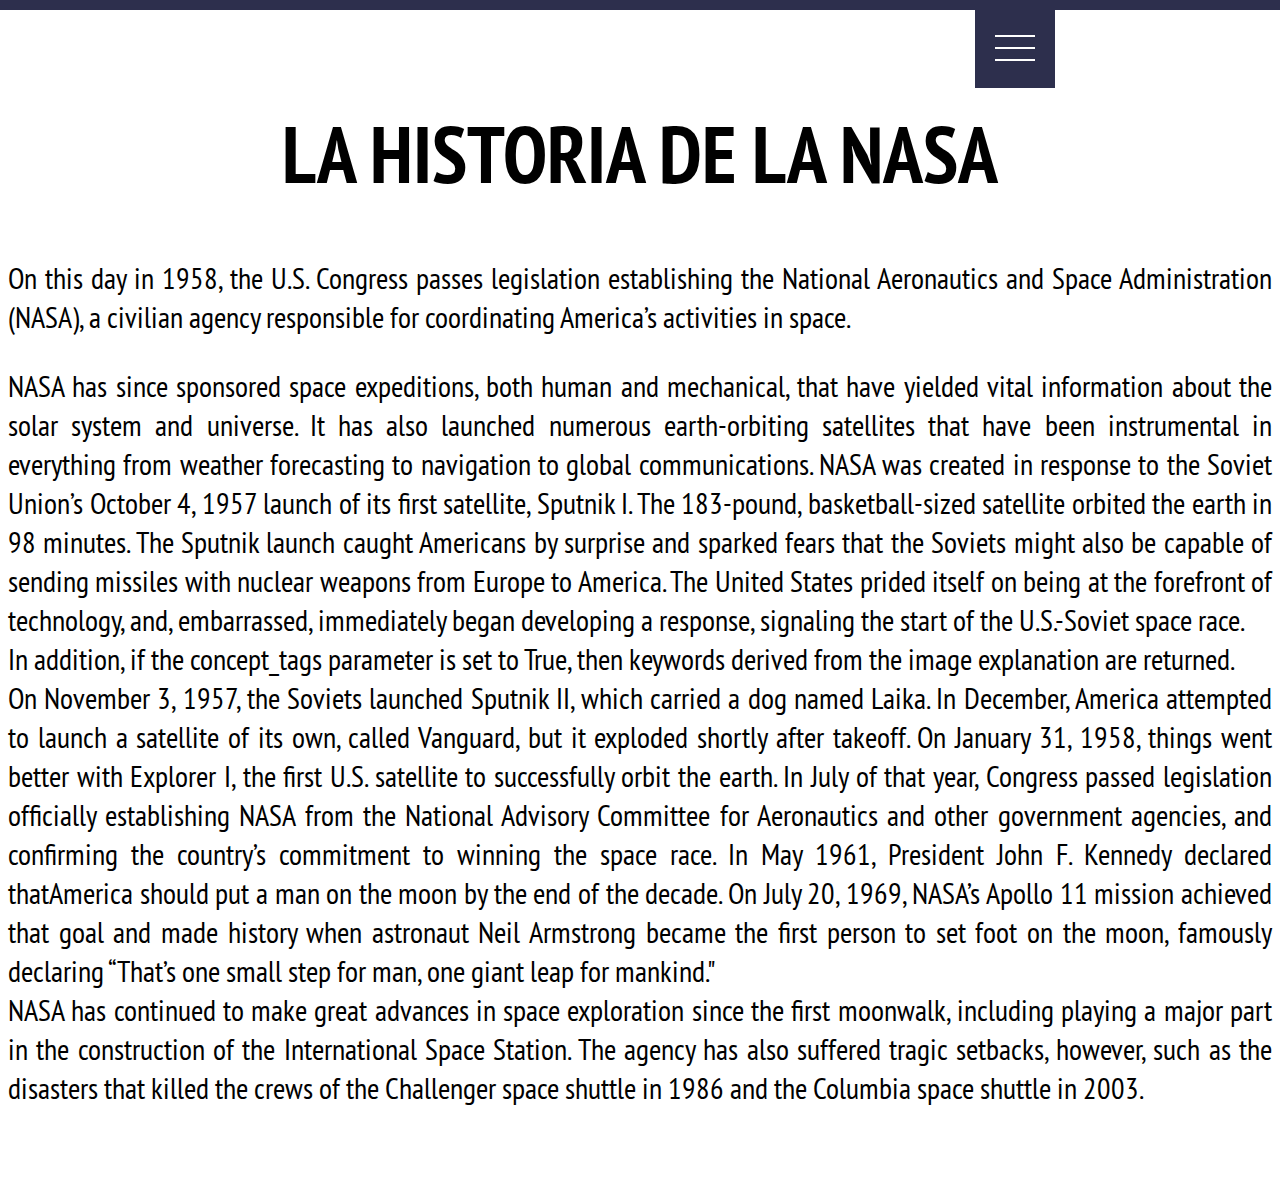
<file: historia.html>
<!DOCTYPE html>
<html>
      
    <head>
        
        <title>PICTURE OF THE DAY API</title>

        <link rel="stylesheet" href="styles.css">

        <style>
            @import url('https://fonts.googleapis.com/css?family=PT+Sans+Narrow&display=swap');
        </style>

        <style>
            @import url('https://fonts.googleapis.com/css?family=PT+Sans+Narrow:700&display=swap');
        </style>

        <link href="https://fonts.googleapis.com/css?family=PT+Sans+Narrow&display=swap" rel="stylesheet">

        <link href="https://fonts.googleapis.com/css?family=PT+Sans+Narrow:700&display=swap" rel="stylesheet">
  
      

        <meta charset="UTF-8">
    
    </head>

   <body>

     <!--html de el navbar-->

        <header role="banner">
                <div class="content">
                  <nav class="container">
                    <ul>
                      <li><a href="index.html">home</a></li>
                      <li><a href="informacion.html">about</a></li>
                      <li><a href="historia.html">history</a></li>
                     
                    </ul>
                  </nav>
                </div>
                <div class="container">
                  <div class="handle" id="header-handle">
                    <div class="bars">
                      <div class="bar"></div>
                      <div class="bar"></div>
                      <div class="bar"></div>
                    </div>
                  </div>
                </div>
              </header>

              <!--termina html nabvar-->
              <br>
              <br>

              <h1>La historia de la NASA</h1>
              <p class="historiades">On this day in 1958, the U.S. Congress passes legislation establishing the National Aeronautics and Space Administration (NASA), a civilian agency responsible for coordinating America’s activities in space. </p>
              <p class="historiades">NASA has since sponsored space expeditions, both human and mechanical, that have yielded vital information about the solar system and universe. It has also launched numerous earth-orbiting satellites that have been instrumental in everything from weather forecasting to navigation to global communications.
               NASA was created in response to the Soviet Union’s October 4, 1957 launch of its first satellite, Sputnik I. The 183-pound, basketball-sized satellite orbited the earth in 98 minutes. The Sputnik launch caught Americans by surprise and sparked fears that the Soviets might also be capable of sending missiles with nuclear weapons from Europe to America. The United States prided itself on being at the forefront of technology, and, embarrassed, immediately began developing a response, signaling the start of the U.S.-Soviet space race.<br>
               In addition, if the concept_tags parameter is set to True, then keywords derived from the image explanation are returned.<br>
               On November 3, 1957, the Soviets launched Sputnik II, which carried a dog named Laika. In December, America attempted to launch a satellite of its own, called Vanguard, but it exploded shortly after takeoff. On January 31, 1958, things went better with Explorer I, the first U.S. satellite to successfully orbit the earth. In July of that year, Congress passed legislation officially establishing NASA from the National Advisory Committee for Aeronautics and other government agencies, and confirming the country’s commitment to winning the space race. In May 1961, President John F. Kennedy declared thatAmerica should put a man on the moon by the end of the decade. On July 20, 1969, NASA’s Apollo 11 mission achieved that goal and made history when astronaut Neil Armstrong became the first person to set foot on the moon, famously declaring “That’s one small step for man, one giant leap for mankind."<br>
               NASA has continued to make great advances in space exploration since the first moonwalk, including playing a major part in the construction of the International Space Station. The agency has also suffered tragic setbacks, however, such as the disasters that killed the crews of the Challenger space shuttle in 1986 and the Columbia space shuttle in 2003. </p>
              <br>
              <br>
                  

       
        <script src='http://cdnjs.cloudflare.com/ajax/libs/jquery/2.1.3/jquery.min.js'></script>

        <script type="text/javascript" src="app.js"></script>
   </body>
</html>
</file>
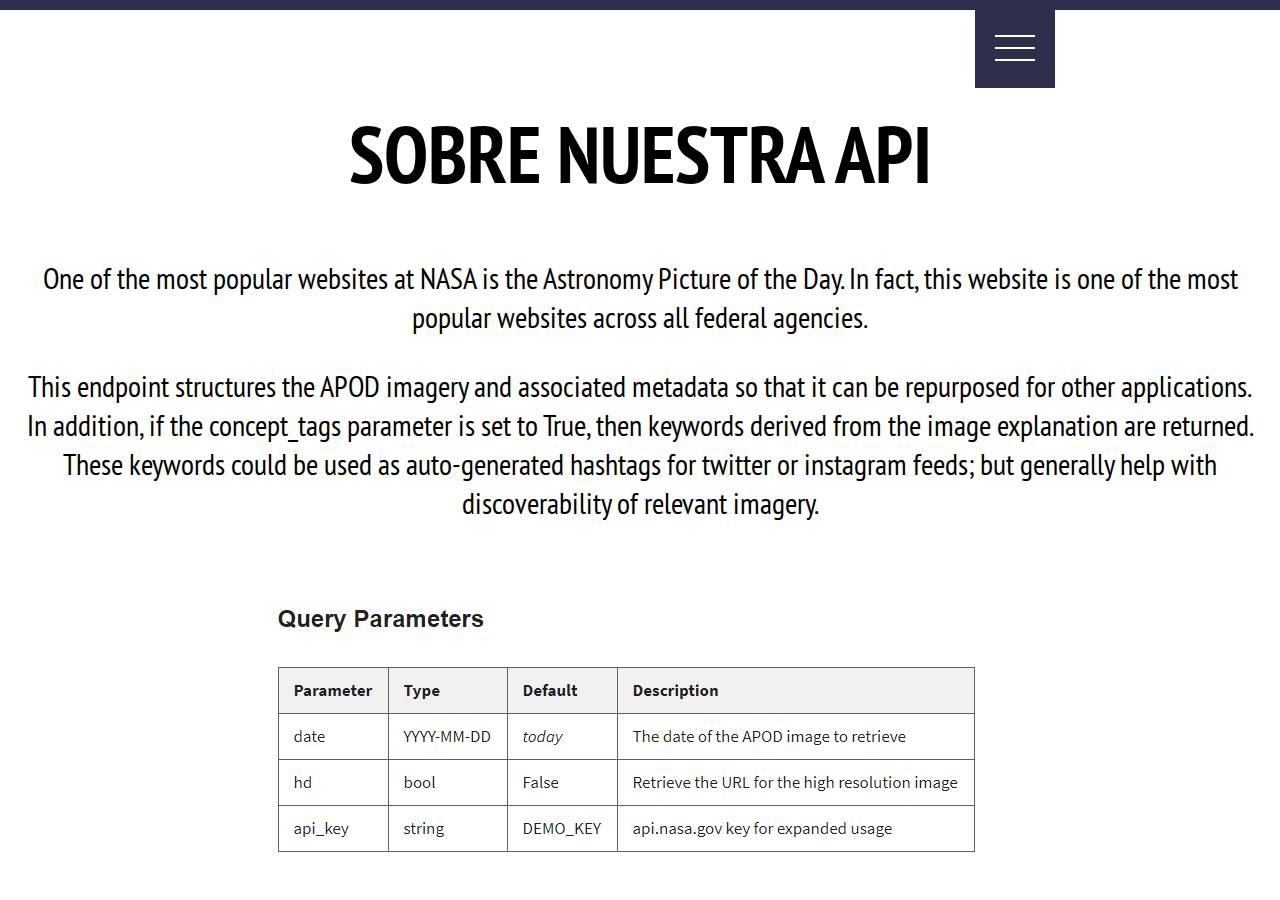
<file: informacion.html>
<!DOCTYPE html>
<html>
      
    <head>
        
        <title>PICTURE OF THE DAY API</title>

        <link rel="stylesheet" href="styles.css">

        <style>
            @import url('https://fonts.googleapis.com/css?family=PT+Sans+Narrow&display=swap');
        </style>

        <style>
            @import url('https://fonts.googleapis.com/css?family=PT+Sans+Narrow:700&display=swap');
        </style>

        <link href="https://fonts.googleapis.com/css?family=PT+Sans+Narrow&display=swap" rel="stylesheet">

        <link href="https://fonts.googleapis.com/css?family=PT+Sans+Narrow:700&display=swap" rel="stylesheet">
  
      

        <meta charset="UTF-8">
    
    </head>

   <body>

     <!--html de el navbar-->

        <header role="banner">
                <div class="content">
                  <nav class="container">
                    <ul>
                      <li><a href="index.html">home</a></li>
                      <li><a href="informacion.html">about</a></li>
                      <li><a href="historia.html">history</a></li>
                     
                    </ul>
                  </nav>
                </div>
                <div class="container">
                  <div class="handle" id="header-handle">
                    <div class="bars">
                      <div class="bar"></div>
                      <div class="bar"></div>
                      <div class="bar"></div>
                    </div>
                  </div>
                </div>
              </header>

              <!--termina html nabvar-->
              <br>
              <br>

              <h1>Sobre nuestra API</h1>
              <p class="aboutdescription">One of the most popular websites at NASA is the Astronomy Picture of the Day. In fact, this website is one of the most popular websites across all federal agencies.</p>
              <p class="aboutdescription">This endpoint structures the APOD imagery and associated metadata so that it can be repurposed for other applications. <br>
                  In addition, if the concept_tags parameter is set to True, then keywords derived from the image explanation are returned.<br>
                   These keywords could be used as auto-generated hashtags for twitter or instagram feeds; but generally help with discoverability of relevant imagery.</p>
                   <br>
                   <br>
                   <div class="fotoparameters">
                        <img class="fotoparameters" src="imagenes/parameters.PNG">

                   </div>
                  

       
        <script src='http://cdnjs.cloudflare.com/ajax/libs/jquery/2.1.3/jquery.min.js'></script>

        <script type="text/javascript" src="app.js"></script>
   </body>
</html>
</file>
<file: styles.css>
body 
{
    font-family: 'PT Sans Narrow', sans-serif;
    color: black;
    
    
}

h1 
{
    color: black;
    font-weight: bold;
    font-size: 80px;
    font-family: Arial;
    text-transform: uppercase;
    text-align: center;
    font-family: 'PT Sans Narrow', sans-serif;
}

.titulofoto{

    text-align: center;
    font-size: 60px;

}

.fecha{
    text-align: center;
    font-size: 40px;
}


.descripcion{

    font-size: 25px;
    font-family: 'PT Sans Narrow', sans-serif;
}

.foto{
    display: flex;
    justify-content: center;
    align-items: center; 
    
}
.imagenn{
    width: 2000px;
    height: 1500px;

}


.boton{
    display: flex;
    text-align: center;
    line-height: 15px;
    font-weight: bold;
    font-size: 10px;
    justify-content: center;
    align-items: center;
    position: relative;
    font-family: 'Helvetica', 'Arial', sans-serif;
    display: inline-block;
    font-size: 50px;
    padding: 1em 2em;
    margin-top: 0px;
    margin-bottom: 0px;
    -webkit-appearance: none;
    appearance: none;
    border-radius: 5px;
    border: none;
    cursor: pointer;
    position: relative;
    transition: transform ease-in 0.1s, box-shadow ease-in 0.25s;
    box-shadow: 0 2px 25px rgba(255, 255, 255, 0.5);
    background-color: rgb(98, 131, 82);
    color: white;
    justify-content: center;
    align-items: center;
    position: relative; 
    top: 100px;
    left: 1400px;
    height: 100px;
  position: absolute;
    width: 400px;

} 

.aboutdescription{
    font-size: 30px;
    text-align: center;

}

.historiades{
  font-size: 30px;
  text-align: justify;
}

.fotoparameters{
    display: flex;
    justify-content: center;
    align-items: center;
}


/* navbar CSS */

.animate, header .content nav ul li a, header .handle .bars .bar {
    transition: all 0.25s;
  }
  
  .animate-ease, header .content {
    transition: all 0.25s cubic-bezier(0.31, -0.105, 0.43, 1.59);
  }
  
  .container {
    width: 100%;
    max-width: 800px;
    margin: 0 auto;
    padding: 0 15px;
    position: relative;
  }
  
  header .content {
    background-color: rgb(45, 47, 77);
    width: 100%;
    height: 90px;
    line-height: 80px;
    padding-top: 10px;
    position: absolute;
    top: -90px;
    left: 0;
    z-index: 5;
  }
  header .content nav ul {
    list-style-type: none;
    font-size: 0;
  }
  header .content nav ul li {
    display: inline-block;
    margin-right: 25px;
  }
  header .content nav ul li a {
    font-weight: 600;
    font-size: 16px;
    color: rgb(255, 255, 255);
    text-transform: uppercase;
    text-decoration: none;
  }
  header .content nav ul li a:hover {
    color: #ffffff;
  }
  header .handle {
    background-color:  rgb(45, 47, 77);
    width: 80px;
    height: 80px;
    cursor: pointer;
    position: absolute;
    top: 0;
    right: 0;
    z-index: 10;
  }
  header .handle .bars {
    width: 40px;
    height: 26px;
    position: absolute;
    top: 27px;
    left: 20px;
  }
  header .handle .bars .bar {
    background-color: rgb(255, 255, 255);
    width: 100%;
    height: 2px;
    position: absolute;
    left: 0;
  }
  header .handle .bars .bar:nth-child(1) {
    top: 0;
  }
  header .handle .bars .bar:nth-child(2) {
    top: 12px;
  }
  header .handle .bars .bar:nth-child(3) {
    bottom: 0;
  }
  header .handle:hover .bars .bar {
    opacity: .7;
  }
  header.expanded .content {
    top: -10px;
  }
  header.expanded .handle .bars .bar:nth-child(1) {
    top: 12px;
    -webkit-transform: rotate(45deg);
            transform: rotate(45deg);
  }
  header.expanded .handle .bars .bar:nth-child(2) {
    opacity: 0;
  }
  header.expanded .handle .bars .bar:nth-child(3) {
    bottom: 12px;
    -webkit-transform: rotate(-45deg);
            transform: rotate(-45deg);
  }
</file>
